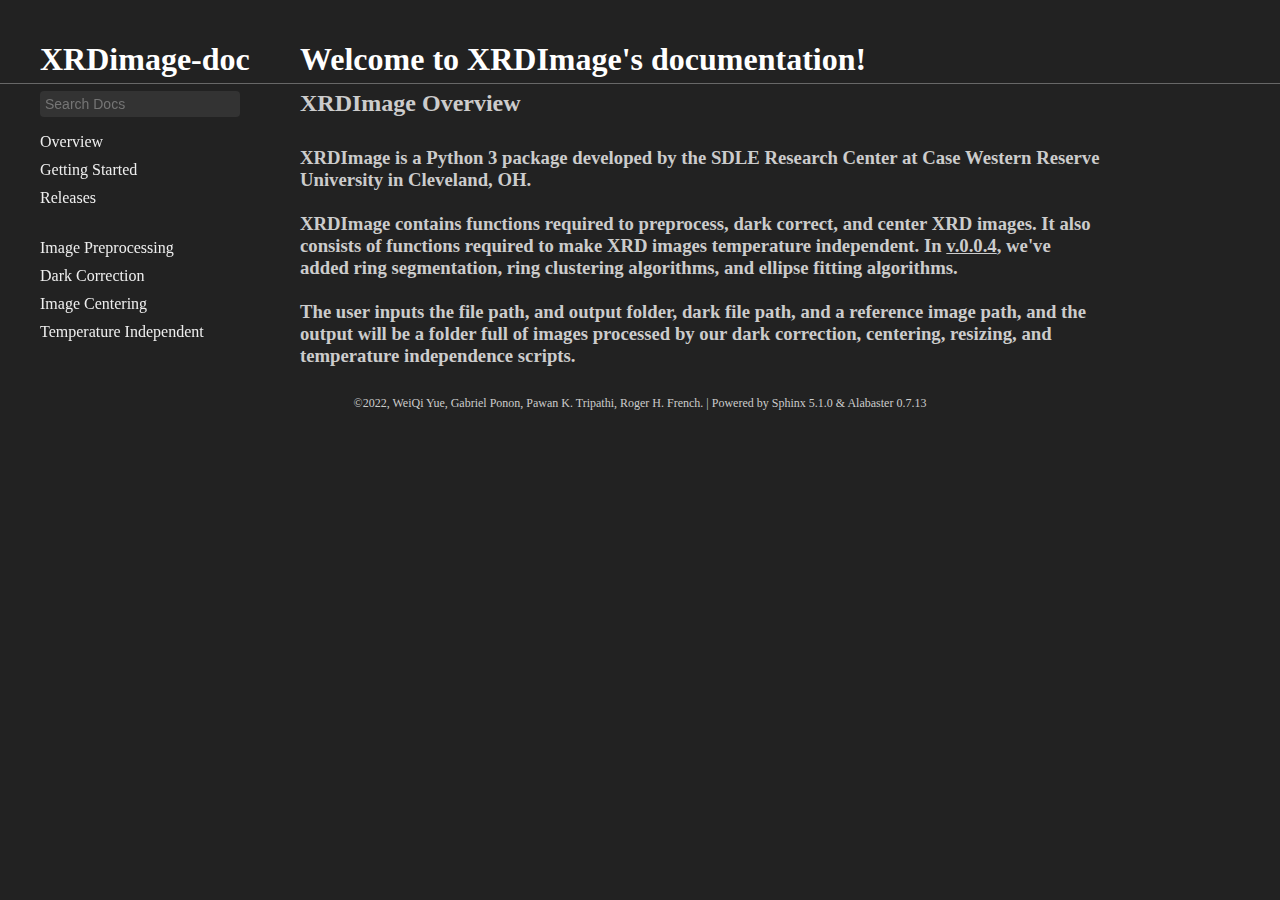
<file: index.html>
<html>
  <head>
    <meta charset="utf-8">
    <title>XRDimage-doc Documentation</title>
    <link rel="stylesheet" href="styles.css">
  </head>
  <body>
    <div class="container">
        <div class="sidebar navbar">

            <h1 class="topbar">XRDimage-doc</h1>


            <div class="relations">
              <h3>Navigation</h3>

              <div class="searchbox">
                <form class="search" action="search.html" method="get">
                    <input type="text" name="q" aria-labelledby="searchlabel" autocomplete="off" autocorrect="off" autocapitalize="off" placeholder="Search Docs" spellcheck="false"/>
                </form>
              </div>
              <ul>
                <li><a href="index.html">Overview</a></li>
                <li><a href="GettingStarted.html">Getting Started</a></li>
                <li><a href="Releases.html">Releases</a></li>
              </ul>
            </div>
            

            <div class="navbar">
                <ul>
                  <li class="dropdown">
                    <a href="processing.html" class="dropbtn">Image Preprocessing</a>
                    <div class="dropdown-content">
                      <a onclick="window.location.href = 'processing.html#save-image';">save_img</a>
                      <a onclick="window.location.href = 'processing.html#transformation';">image_operations</a>
                    </div>
                  </li>
              
                  <li class="dropdown">
                    <a href="darkcorrection.html" class="dropbtn">Dark Correction</a>
                    <div class="dropdown-content">
                      <a onclick="window.location.href = 'darkcorrection.html#dark-correction';">dark_correction</a>
                    </div>
                  </li>
              
                  <li class="dropdown">
                    <a href="centering.html" class="dropbtn">Image Centering</a>
                    <div class="dropdown-content">
                      <a onclick="window.location.href = 'centering.html#create-circular-mask';">create_circular_mask</a>
                      <a onclick="window.location.href = 'centering.html#define-mask';">define_mask</a>
                      <a onclick="window.location.href = 'centering.html#add-margin';">add_margin</a>
                      <a onclick="window.location.href = 'centering.html#find-center';">find_center</a>
                      <a onclick="window.location.href = 'centering.html#register-image';">register_image</a>
                    </div>
                  </li>
              
                  <li class="dropdown">
                    <a href="temperatureindependent.html" class="dropbtn">Temperature Independent</a>
                    <div class="dropdown-content">
                      <a href="temperatureindependent.html#add-margin">add_margin</a>
                      <a href="temperatureindependent.html#reshape">reshape</a>
                      <a href="temperatureindependent.html#resize-image">resize_image</a>
                    </div>
                  </li>
                </ul>
              </div>    
          </div>      
      </div>          
      <div class="content">
        <div class = "left-margin"></div>
        <h1 class="topbar">Welcome to XRDImage's documentation!</h1>
        <div class = "right-margin"></div>
        <div class="section" id="xrd-image-preprocessing">
          <h2>XRDImage Overview</h2>
          <h3>
            XRDImage is a Python 3 package developed by the SDLE Research Center at Case Western
            Reserve University in Cleveland, OH.
            <br><br>
            XRDImage contains functions required to preprocess, dark correct, and center XRD images. It also
            consists of functions required to make XRD images temperature independent. In 
            <span><a href="Releases.html"><u>v.0.0.4</u></a></span>, we've added ring segmentation, ring clustering algorithms,
            and ellipse fitting algorithms.
            <br><br>
            The user inputs the file path, and output folder, dark file path, and 
            a reference image path, and the output will be a folder full of 
            images processed by our dark correction, centering, resizing, and
            temperature independence scripts.
          </h3>
        </div>

      </div>
    </div>

    <div class="footer">
        &copy;2022, WeiQi Yue, Gabriel Ponon, Pawan K. Tripathi, Roger H. French.
        |
        Powered by <a href="http://sphinx-doc.org/">Sphinx 5.1.0</a> &amp; <a href="https://github.com/bitprophet/alabaster">Alabaster 0.7.13</a>
    </div>
  </body>
</html>
</file>
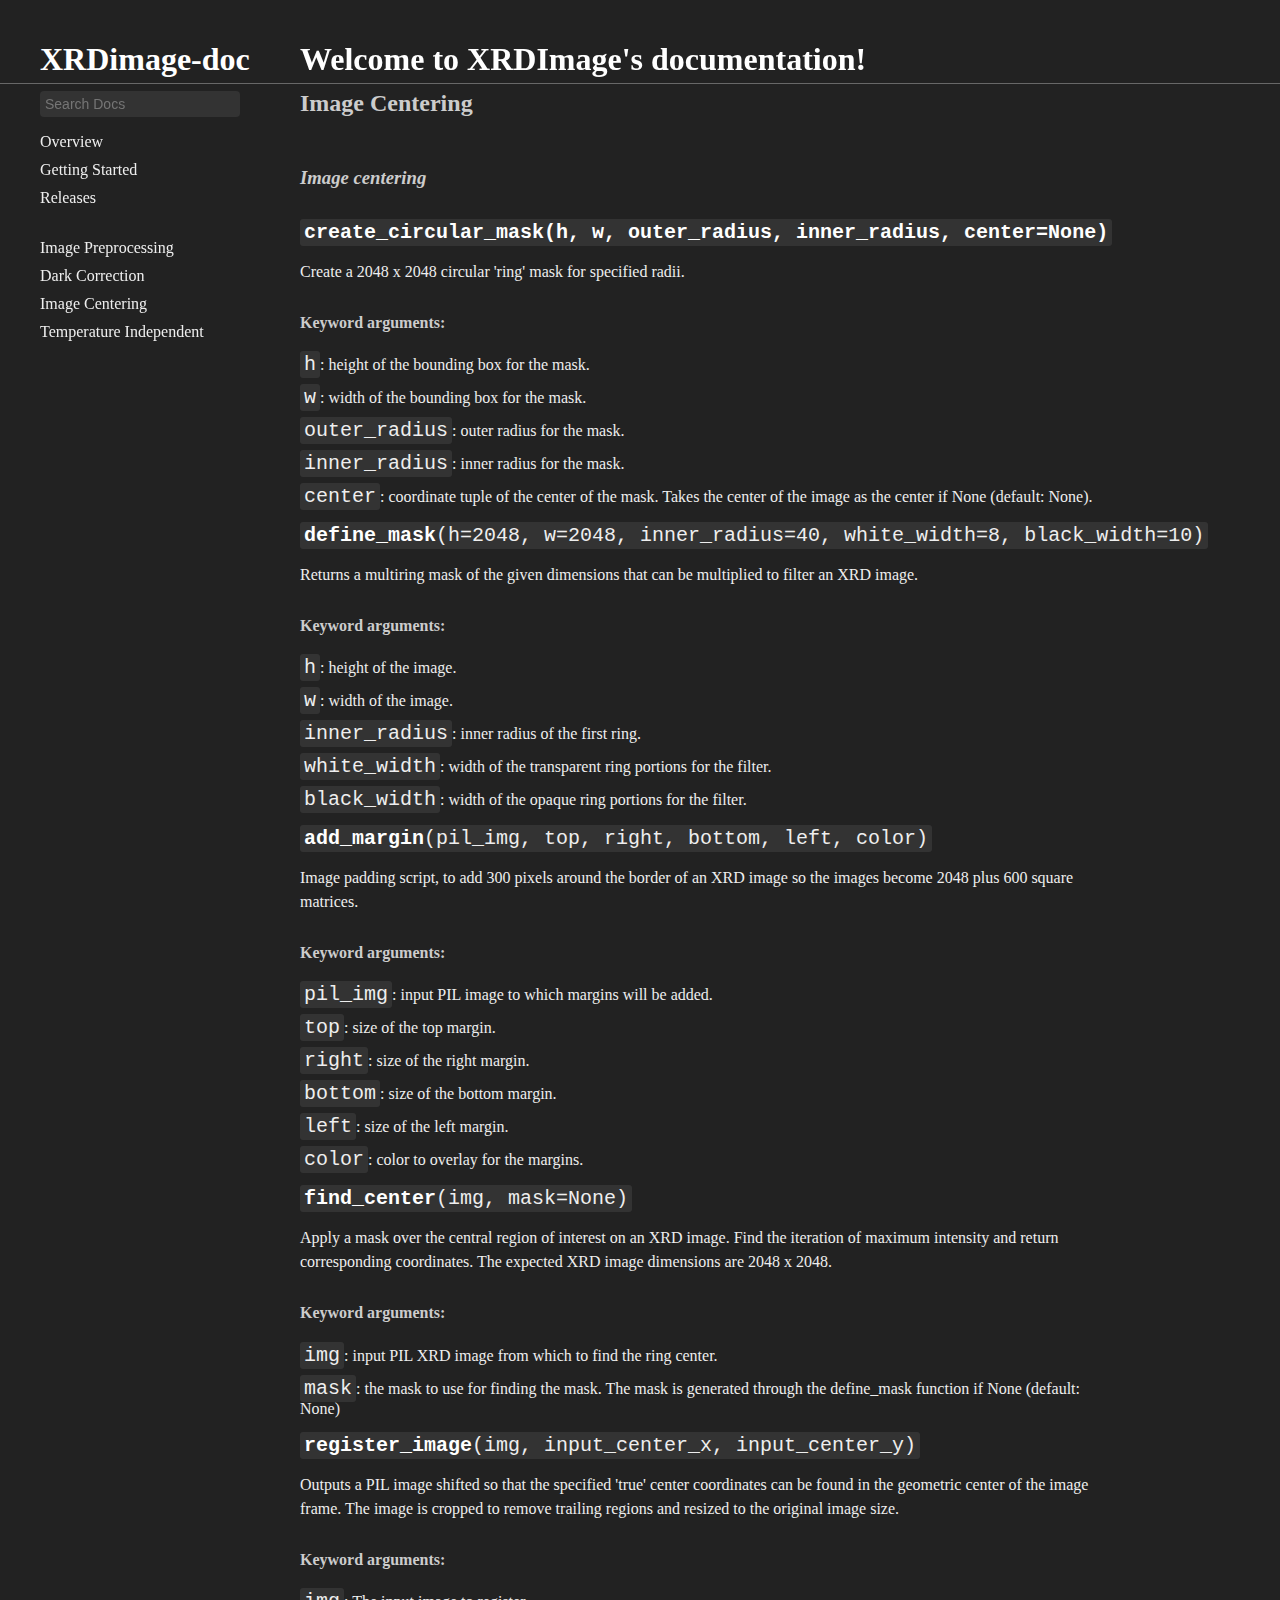
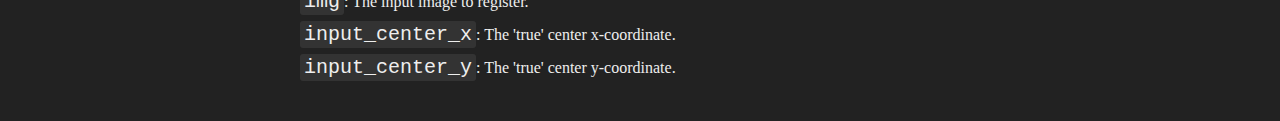
<file: centering.html>
<html>
  <head>
    <meta charset="utf-8">
    <title>XRDimage-doc Documentation</title>
    <link rel="stylesheet" href="styles.css">
  </head>
  <body>
    <div class="container">
        <div class="sidebar navbar">

            <h1 class="topbar">XRDimage-doc</h1>


            <div class="relations">
              <h3>Navigation</h3>

              <div class="searchbox">
                <form class="search" action="search.html" method="get">
                    <input type="text" name="q" aria-labelledby="searchlabel" autocomplete="off" autocorrect="off" autocapitalize="off" placeholder="Search Docs" spellcheck="false"/>
                </form>
              </div>
              <ul>
                <li><a href="index.html">Overview</a></li>
                <li><a href="GettingStarted.html">Getting Started</a></li>
                <li><a href="Releases.html">Releases</a></li>
              </ul>
            </div>
            

            <div class="navbar">
                <ul>
                  <li class="dropdown">
                    <a href="processing.html" class="dropbtn">Image Preprocessing</a>
                    <div class="dropdown-content">
                      <a onclick="window.location.href = 'processing.html#save-image';">save_img</a>
                      <a onclick="window.location.href = 'processing.html#transformation';">image_operations</a>
                    </div>
                  </li>
              
                  <li class="dropdown">
                    <a href="darkcorrection.html" class="dropbtn">Dark Correction</a>
                    <div class="dropdown-content">
                      <a onclick="window.location.href = 'darkcorrection.html#dark-correction';">dark_correction</a>
                    </div>
                  </li>
              
                  <li class="dropdown">
                    <a href="centering.html" class="dropbtn">Image Centering</a>
                    <div class="dropdown-content">
                      <a onclick="window.location.href = 'centering.html#create-circular-mask';">create_circular_mask</a>
                      <a onclick="window.location.href = 'centering.html#define-mask';">define_mask</a>
                      <a onclick="window.location.href = 'centering.html#add-margin';">add_margin</a>
                      <a onclick="window.location.href = 'centering.html#find-center';">find_center</a>
                      <a onclick="window.location.href = 'centering.html#register-image';">register_image</a>
                    </div>
                  </li>
              
                  <li class="dropdown">
                    <a href="temperatureindependent.html" class="dropbtn">Temperature Independent</a>
                    <div class="dropdown-content">
                      <a href="temperatureindependent.html#add-margin">add_margin</a>
                      <a href="temperatureindependent.html#reshape">reshape</a>
                      <a href="temperatureindependent.html#resize-image">resize_image</a>
                    </div>
                  </li>
                </ul>
              </div>    
          </div>      
      </div>      
      <div class="content">
          <div class = "left-margin"></div>
          <h1 class="topbar">Welcome to XRDImage's documentation!</h1>
          <div class = "right-margin"></div>
          <div class="section">
              <h2>Image Centering</h2>

              <div id="image-centering" class="subsection" style="transition: color 0.3s;">
                <h3 style="display: inline-block;">
                    <a href="#image-centering" style="color: inherit; text-decoration: none;">
                        <span onmouseover="this.style.color='#00ff00'; this.style.textShadow='0 0 5px #00ff00';"
                              onmouseout="this.style.color='#ccc'; this.style.textShadow='none';">
                            <strong><em>Image centering</em></strong>
                        </span>
                    </a>
                </h3>
                <pre><code><a href="#create-circular-mask" style="font-weight: bold; color: #ffffff;">create_circular_mask(h, w, outer_radius, inner_radius, center=None)</a></code></pre>        
                <p>
                    Create a 2048 x 2048 circular 'ring' mask for specified radii.
                </p>
                <h4>Keyword arguments:</h4>
                <ul>
                    <li><code>h</code>: height of the bounding box for the mask.</li>
                    <li><code>w</code>: width of the bounding box for the mask.</li>
                    <li><code>outer_radius</code>: outer radius for the mask.</li>
                    <li><code>inner_radius</code>: inner radius for the mask.</li>
                    <li><code>center</code>: coordinate tuple of the center of the mask. Takes the center of the image as the center if None (default: None).</li>
                </ul>
            
                <pre><code><a href="#define-mask" style="font-weight: bold; color: #ffffff;">define_mask</a>(h=2048, w=2048, inner_radius=40, white_width=8, black_width=10)</code></pre>
                <p>
                    Returns a multiring mask of the given dimensions that can be multiplied to filter an XRD image.
                </p>
                <h4>Keyword arguments:</h4>
                <ul>
                    <li><code>h</code>: height of the image.</li>
                    <li><code>w</code>: width of the image.</li>
                    <li><code>inner_radius</code>: inner radius of the first ring.</li>
                    <li><code>white_width</code>: width of the transparent ring portions for the filter.</li>
                    <li><code>black_width</code>: width of the opaque ring portions for the filter.</li>
                </ul>
            
                <pre><code><a href="#add-margin" style="font-weight: bold; color: #ffffff;">add_margin</a>(pil_img, top, right, bottom, left, color)</code></pre>
                <p>
                    Image padding script, to add 300 pixels around the border of an XRD image so the images become 2048 plus 600 square matrices.
                </p>
                <h4>Keyword arguments:</h4>
                <ul>
                    <li><code>pil_img</code>: input PIL image to which margins will be added.</li>
                    <li><code>top</code>: size of the top margin.</li>
                    <li><code>right</code>: size of the right margin.</li>
                    <li><code>bottom</code>: size of the bottom margin.</li>
                    <li><code>left</code>: size of the left margin.</li>
                    <li><code>color</code>: color to overlay for the margins.</li>
                </ul>
            
                <pre><code><a href="#find-center" style="font-weight: bold; color: #ffffff;">find_center</a>(img, mask=None)</code></pre>
                <p>
                    Apply a mask over the central region of interest on an XRD image. Find the iteration of maximum intensity and return corresponding coordinates. The expected XRD image dimensions are 2048 x 2048.
                </p>
                <h4>Keyword arguments:</h4>
                <ul>
                    <li><code>img</code>: input PIL XRD image from which to find the ring center.</li>
                    <li><code>mask</code>: the mask to use for finding the mask. The mask is generated through the define_mask function if None (default: None)</li>
                </ul>

                <pre><code><a href="#image-registering" style="font-weight: bold; color: #ffffff;">register_image</a>(img, input_center_x, input_center_y)</code></pre>
                <p>
                  Outputs a PIL image shifted so that the specified 'true' center
                  coordinates can be found in the geometric center of the image frame.
                  The image is cropped to remove trailing regions and resized to the 
                  original image size.
                </p>
                <h4>Keyword arguments:</h4>
                <ul>
                  <li><code>img</code>: The input image to register.</li>
                  <li><code>input_center_x</code>: The 'true' center x-coordinate.</li>
                  <li><code>input_center_y</code>: The 'true' center y-coordinate.</li>
                </ul>
              </div>
          </div>
      </div>

        
    </div>
    </body>
</html>
</file>
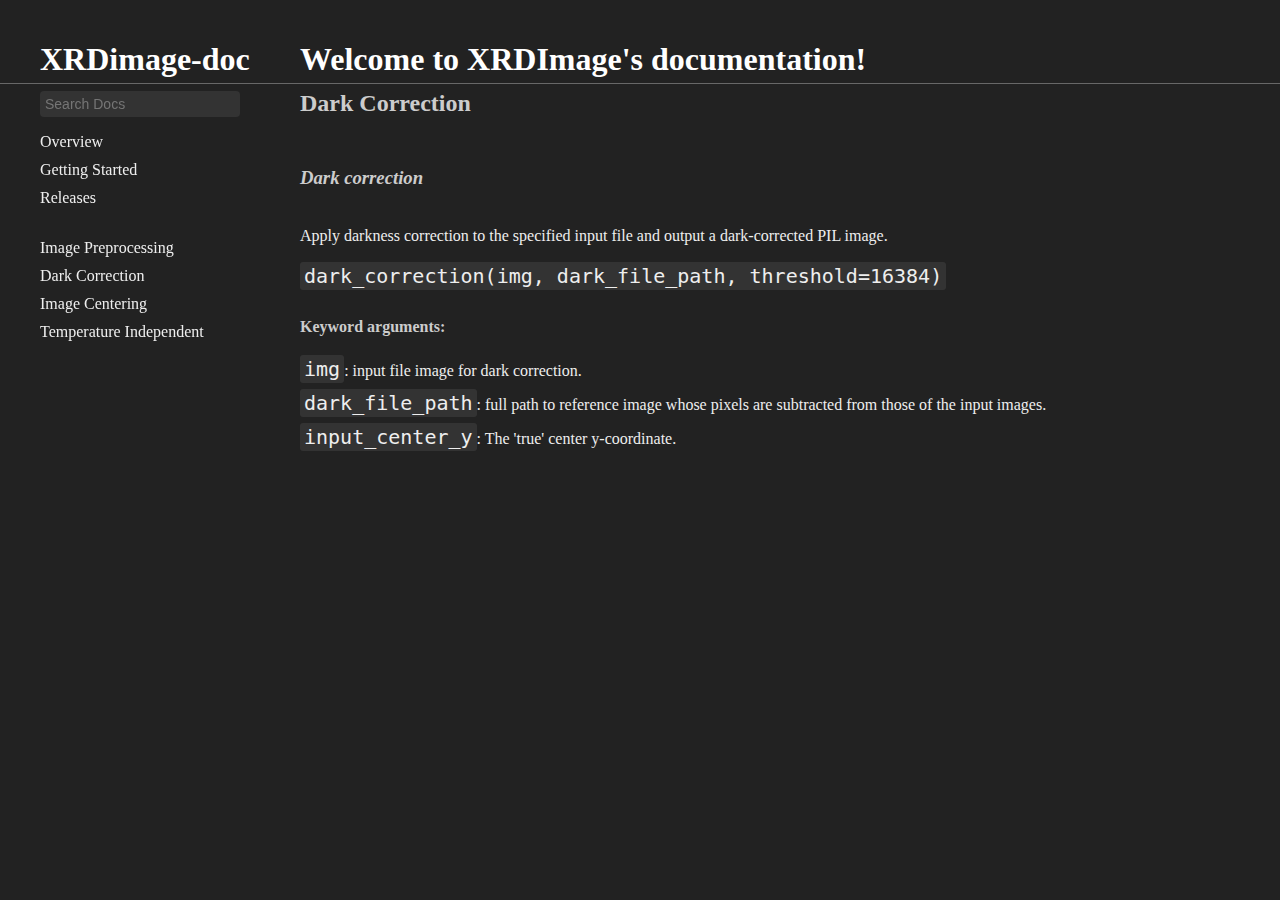
<file: darkcorrection.html>
<html>
  <head>
    <meta charset="utf-8">
    <title>XRDimage-doc Documentation</title>
    <link rel="stylesheet" href="styles.css">
  </head>
  <body>
    <div class="container">
        <div class="sidebar navbar">

            <h1 class="topbar">XRDimage-doc</h1>


            <div class="relations">
              <h3>Navigation</h3>

              <div class="searchbox">
                <form class="search" action="search.html" method="get">
                    <input type="text" name="q" aria-labelledby="searchlabel" autocomplete="off" autocorrect="off" autocapitalize="off" placeholder="Search Docs" spellcheck="false"/>
                </form>
              </div>
              <ul>
                <li><a href="index.html">Overview</a></li>
                <li><a href="GettingStarted.html">Getting Started</a></li>
                <li><a href="Releases.html">Releases</a></li>
              </ul>
            </div>
            

            <div class="navbar">
                <ul>
                  <li class="dropdown">
                    <a href="processing.html" class="dropbtn">Image Preprocessing</a>
                    <div class="dropdown-content">
                      <a onclick="window.location.href = 'processing.html#save-image';">save_img</a>
                      <a onclick="window.location.href = 'processing.html#transformation';">image_operations</a>
                    </div>
                  </li>
              
                  <li class="dropdown">
                    <a href="darkcorrection.html" class="dropbtn">Dark Correction</a>
                    <div class="dropdown-content">
                      <a onclick="window.location.href = 'darkcorrection.html#dark-correction';">dark_correction</a>
                    </div>
                  </li>
              
                  <li class="dropdown">
                    <a href="centering.html" class="dropbtn">Image Centering</a>
                    <div class="dropdown-content">
                      <a onclick="window.location.href = 'centering.html#create-circular-mask';">create_circular_mask</a>
                      <a onclick="window.location.href = 'centering.html#define-mask';">define_mask</a>
                      <a onclick="window.location.href = 'centering.html#add-margin';">add_margin</a>
                      <a onclick="window.location.href = 'centering.html#find-center';">find_center</a>
                      <a onclick="window.location.href = 'centering.html#register-image';">register_image</a>
                    </div>
                  </li>
              
                  <li class="dropdown">
                    <a href="temperatureindependent.html" class="dropbtn">Temperature Independent</a>
                    <div class="dropdown-content">
                      <a href="temperatureindependent.html#add-margin">add_margin</a>
                      <a href="temperatureindependent.html#reshape">reshape</a>
                      <a href="temperatureindependent.html#resize-image">resize_image</a>
                    </div>
                  </li>
                </ul>
              </div>    
          </div>      
      </div>              
      <div class="content">
        <div class = "left-margin"></div>
        <h1 class="topbar">Welcome to XRDImage's documentation!</h1>
        <div class = "right-margin"></div>

        <h2>Dark Correction</h2>
      
        <div id="dark-correction" class="subsection" style="transition: color 0.3s;">
            <h3 style="display: inline-block;">
                <a href="#dark-correction" style="color: inherit; text-decoration: none;">
                    <span onmouseover="this.style.color='#00ff00'; this.style.textShadow='0 0 5px #00ff00';"
                          onmouseout="this.style.color='#ccc'; this.style.textShadow='none';">
                          <strong><em>Dark correction</em></strong>
                    </span>
                </a>
            </h3>
            <p>
                Apply darkness correction to the specified input file and output a dark-corrected PIL image.
            </p>
            <pre><code>dark_correction(img, dark_file_path, threshold=16384)</code></pre>
            <h4>Keyword arguments:</h4>
            <ul>
                <li><code>img</code>: input file image for dark correction.</li>
                <li><code>dark_file_path</code>: full path to reference image whose pixels are subtracted from those of the input images.</li>
                <li><code>input_center_y</code>: The 'true' center y-coordinate.</li>
            </ul>
          </div>
        
        </div>
    </body>
</html>
</file>
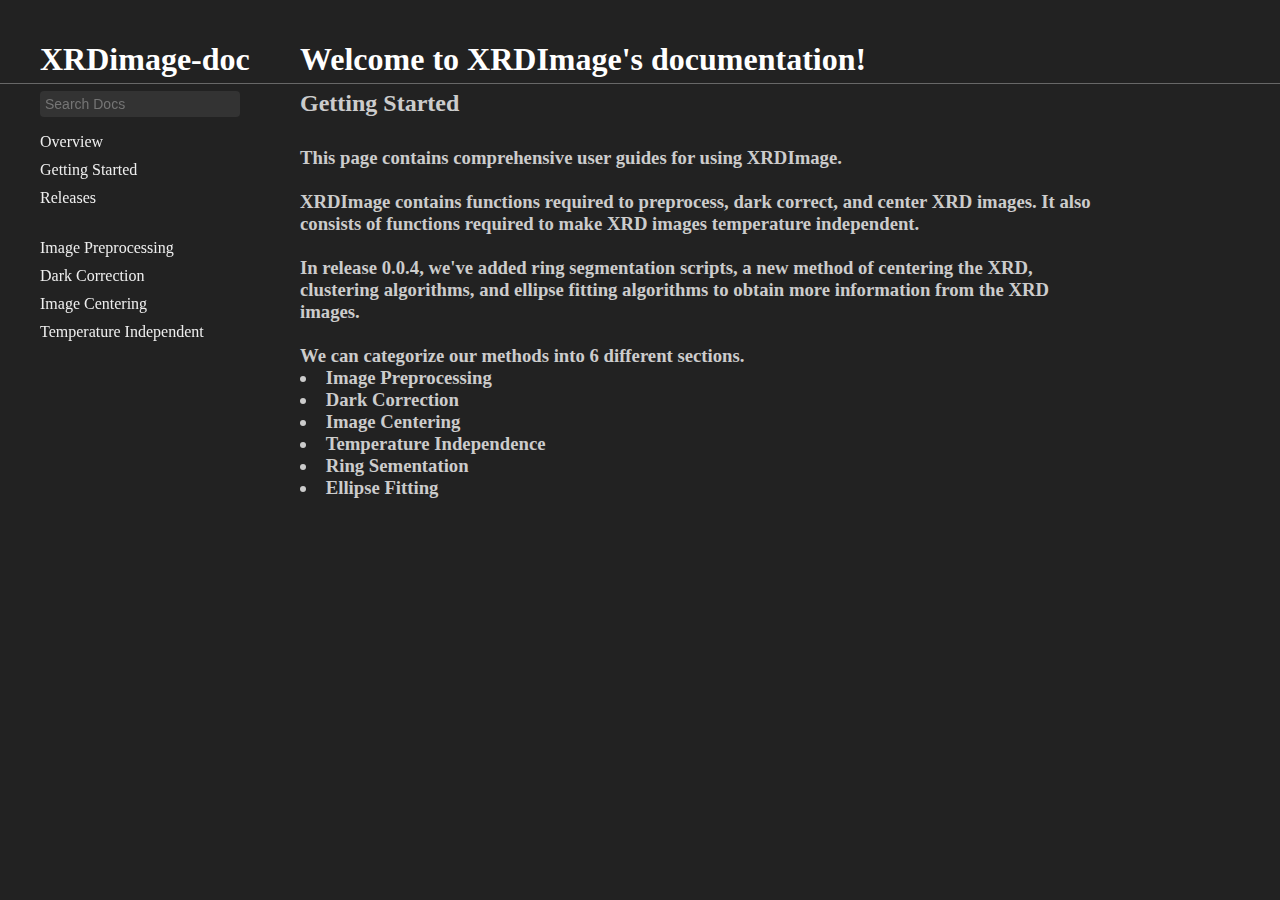
<file: GettingStarted.html>
<html>
  <head>
    <meta charset="utf-8">
    <title>XRDimage-doc Documentation</title>
    <link rel="stylesheet" href="styles.css">
  </head>
  <body>
    <div class="container">
      <div class="sidebar navbar">

          <h1 class="topbar">XRDimage-doc</h1>


          <div class="relations">
            <h3>Navigation</h3>

            <div class="searchbox">
              <form class="search" action="search.html" method="get">
                  <input type="text" name="q" aria-labelledby="searchlabel" autocomplete="off" autocorrect="off" autocapitalize="off" placeholder="Search Docs" spellcheck="false"/>
              </form>
            </div>
            <ul>
              <li><a href="index.html">Overview</a></li>
              <li><a href="GettingStarted.html">Getting Started</a></li>
              <li><a href="Releases.html">Releases</a></li>
            </ul>
          </div>
          

          <div class="navbar">
              <ul>
                <li class="dropdown">
                  <a href="processing.html" class="dropbtn">Image Preprocessing</a>
                  <div class="dropdown-content">
                    <a onclick="window.location.href = 'processing.html#save-image';">save_img</a>
                    <a onclick="window.location.href = 'processing.html#transformation';">image_operations</a>
                  </div>
                </li>
            
                <li class="dropdown">
                  <a href="darkcorrection.html" class="dropbtn">Dark Correction</a>
                  <div class="dropdown-content">
                    <a onclick="window.location.href = 'darkcorrection.html#dark-correction';">dark_correction</a>
                  </div>
                </li>
            
                <li class="dropdown">
                  <a href="centering.html" class="dropbtn">Image Centering</a>
                  <div class="dropdown-content">
                    <a onclick="window.location.href = 'centering.html#create-circular-mask';">create_circular_mask</a>
                    <a onclick="window.location.href = 'centering.html#define-mask';">define_mask</a>
                    <a onclick="window.location.href = 'centering.html#add-margin';">add_margin</a>
                    <a onclick="window.location.href = 'centering.html#find-center';">find_center</a>
                    <a onclick="window.location.href = 'centering.html#register-image';">register_image</a>
                  </div>
                </li>
            
                <li class="dropdown">
                  <a href="temperatureindependent.html" class="dropbtn">Temperature Independent</a>
                  <div class="dropdown-content">
                    <a href="temperatureindependent.html#add-margin">add_margin</a>
                    <a href="temperatureindependent.html#reshape">reshape</a>
                    <a href="temperatureindependent.html#resize-image">resize_image</a>
                  </div>
                </li>
              </ul>
            </div>    
        </div>      
    </div>          
    <div class="content">
      <div class = "left-margin"></div>
      <h1 class="topbar">Welcome to XRDImage's documentation!</h1>
      <div class = "right-margin"></div>
        <div class="section">
            <h2>Getting Started</h2>
            <h3>This page contains comprehensive user guides for using XRDImage.
                <br><br>
                XRDImage contains functions required to preprocess, dark correct, and center XRD images. It also
                consists of functions required to make XRD images temperature independent. 
                <br><br>
                In release 0.0.4, we've added ring segmentation scripts, a new method of centering the XRD,
                clustering algorithms, and ellipse fitting algorithms to obtain more information from the XRD images.
                <br><br>
                We can categorize our methods into 6 different sections. 
                <li>Image Preprocessing</li>
                <li>Dark Correction</li>
                <li>Image Centering</li>
                <li>Temperature Independence</li>
                <li>Ring Sementation</li>
                <li>Ellipse Fitting</li>
            </h3>
        </div>
    </div>
    </div>
    </body>
</html>
</file>
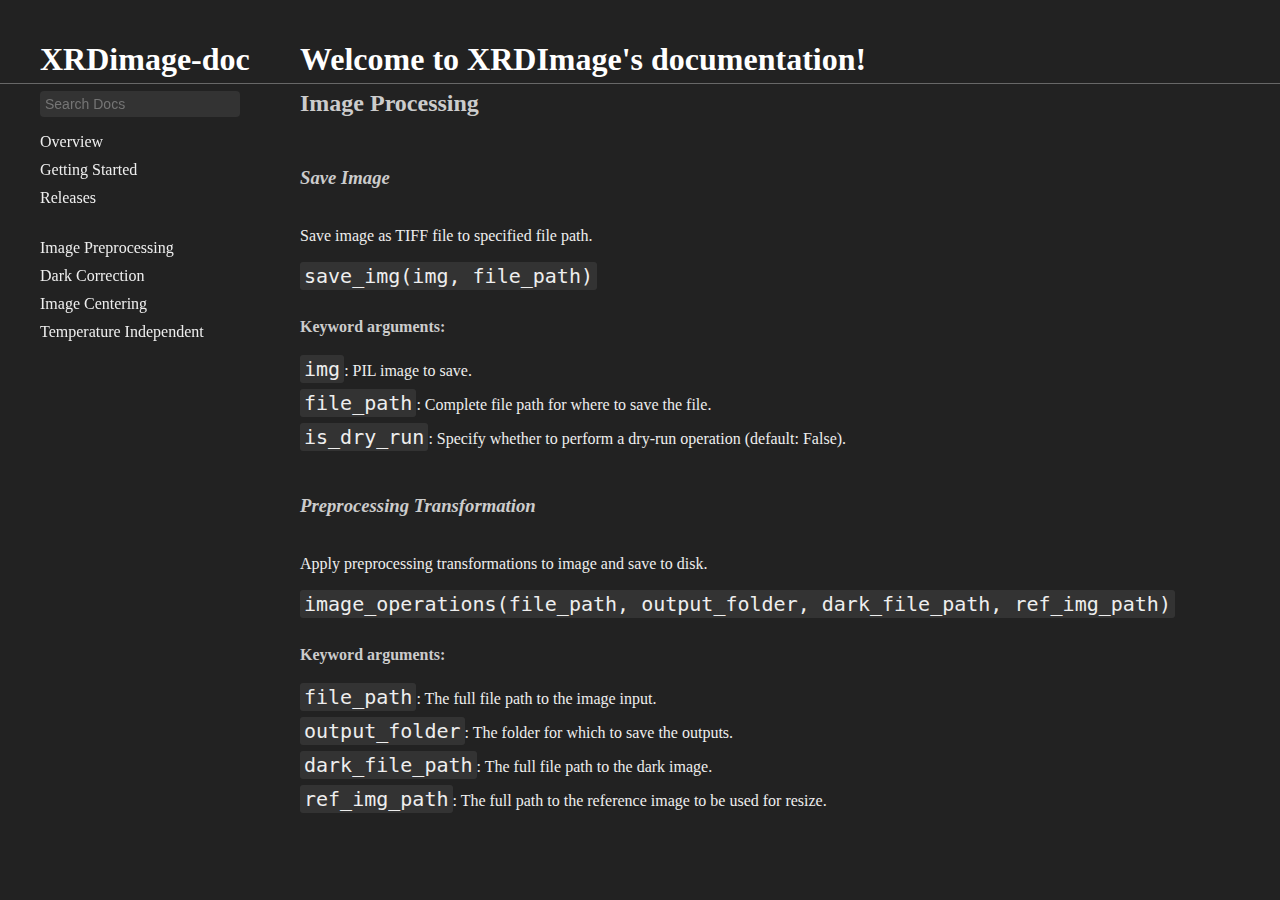
<file: processing.html>
<html>
  <head>
    <meta charset="utf-8">
    <title>XRDimage-doc Documentation</title>
    <link rel="stylesheet" href="styles.css">
  </head>
  <body>
    <div class="container">
        <div class="sidebar navbar">

            <h1 class="topbar">XRDimage-doc</h1>


            <div class="relations">
              <h3>Navigation</h3>

              <div class="searchbox">
                <form class="search" action="search.html" method="get">
                    <input type="text" name="q" aria-labelledby="searchlabel" autocomplete="off" autocorrect="off" autocapitalize="off" placeholder="Search Docs" spellcheck="false"/>
                </form>
              </div>
              <ul>
                <li><a href="index.html">Overview</a></li>
                <li><a href="GettingStarted.html">Getting Started</a></li>
                <li><a href="Releases.html">Releases</a></li>
              </ul>
            </div>
            

            <div class="navbar">
                <ul>
                  <li class="dropdown">
                    <a href="processing.html" class="dropbtn">Image Preprocessing</a>
                    <div class="dropdown-content">
                      <a onclick="window.location.href = 'processing.html#save-image';">save_img</a>
                      <a onclick="window.location.href = 'processing.html#transformation';">image_operations</a>
                    </div>
                  </li>
              
                  <li class="dropdown">
                    <a href="darkcorrection.html" class="dropbtn">Dark Correction</a>
                    <div class="dropdown-content">
                      <a onclick="window.location.href = 'darkcorrection.html#dark-correction';">dark_correction</a>
                    </div>
                  </li>
              
                  <li class="dropdown">
                    <a href="centering.html" class="dropbtn">Image Centering</a>
                    <div class="dropdown-content">
                      <a onclick="window.location.href = 'centering.html#create-circular-mask';">create_circular_mask</a>
                      <a onclick="window.location.href = 'centering.html#define-mask';">define_mask</a>
                      <a onclick="window.location.href = 'centering.html#add-margin';">add_margin</a>
                      <a onclick="window.location.href = 'centering.html#find-center';">find_center</a>
                      <a onclick="window.location.href = 'centering.html#register-image';">register_image</a>
                    </div>
                  </li>
              
                  <li class="dropdown">
                    <a href="temperatureindependent.html" class="dropbtn">Temperature Independent</a>
                    <div class="dropdown-content">
                      <a href="temperatureindependent.html#add-margin">add_margin</a>
                      <a href="temperatureindependent.html#reshape">reshape</a>
                      <a href="temperatureindependent.html#resize-image">resize_image</a>
                    </div>
                  </li>
                </ul>
              </div>    
          </div>      
      </div>                     
      <div class="content">
        <div class = "left-margin"></div>
        <h1 class="topbar">Welcome to XRDImage's documentation!</h1>
        <div class = "right-margin"></div>

        <h2>Image Processing</h2>
      

        <div id="save-image" class="subsection" style="transition: color 0.3s;">
          <h3 style="display: inline-block;">
            <a href="#save-image" style="color: inherit; text-decoration: none;">
              <span onmouseover="this.style.color='#00ff00'; this.style.textShadow='0 0 5px #00ff00';"
                    onmouseout="this.style.color='#ccc'; this.style.textShadow='none';">
                <strong><em>Save Image</em></strong>
              </span>
            </a>
          </h3>
        </div class = "section">
          <p>
            Save image as TIFF file to specified file path.
          </p>
          <pre><code>save_img(img, file_path)</code></pre>
          <h4>Keyword arguments:</h4>
          <ul>
            <li><code>img</code>: PIL image to save.</li>
            <li><code>file_path</code>: Complete file path for where to save the file.</li>
            <li><code>is_dry_run</code>: Specify whether to perform a dry-run operation (default: False).</li>
          </ul>      
          
          <div id="transformation" class="subsection" style="transition: color 0.3s;">
            <h3 style="display: inline-block;">
              <a href="#transformation" style="color: inherit; text-decoration: none;">
                <span onmouseover="this.style.color='#00ff00'; this.style.textShadow='0 0 5px #00ff00';"
                      onmouseout="this.style.color='#ccc'; this.style.textShadow='none';">
                  <strong><em>Preprocessing Transformation</em></strong>
                </span>
              </a>
            </h3>
          </div>
          <p>
            Apply preprocessing transformations to image and save to disk.
          </p>
          <pre><code>image_operations(file_path, output_folder, dark_file_path, ref_img_path)</code></pre>
          <h4>Keyword arguments:</h4>
          <ul>
            <li><code>file_path</code>: The full file path to the image input.</li>
            <li><code>output_folder</code>: The folder for which to save the outputs.</li>
            <li><code>dark_file_path</code>: The full file path to the dark image.</li>
            <li><code>ref_img_path</code>: The full path to the reference image to be used for resize.</li>
          </ul>
        </div>
    </div>
    </body>
</html>
</file>
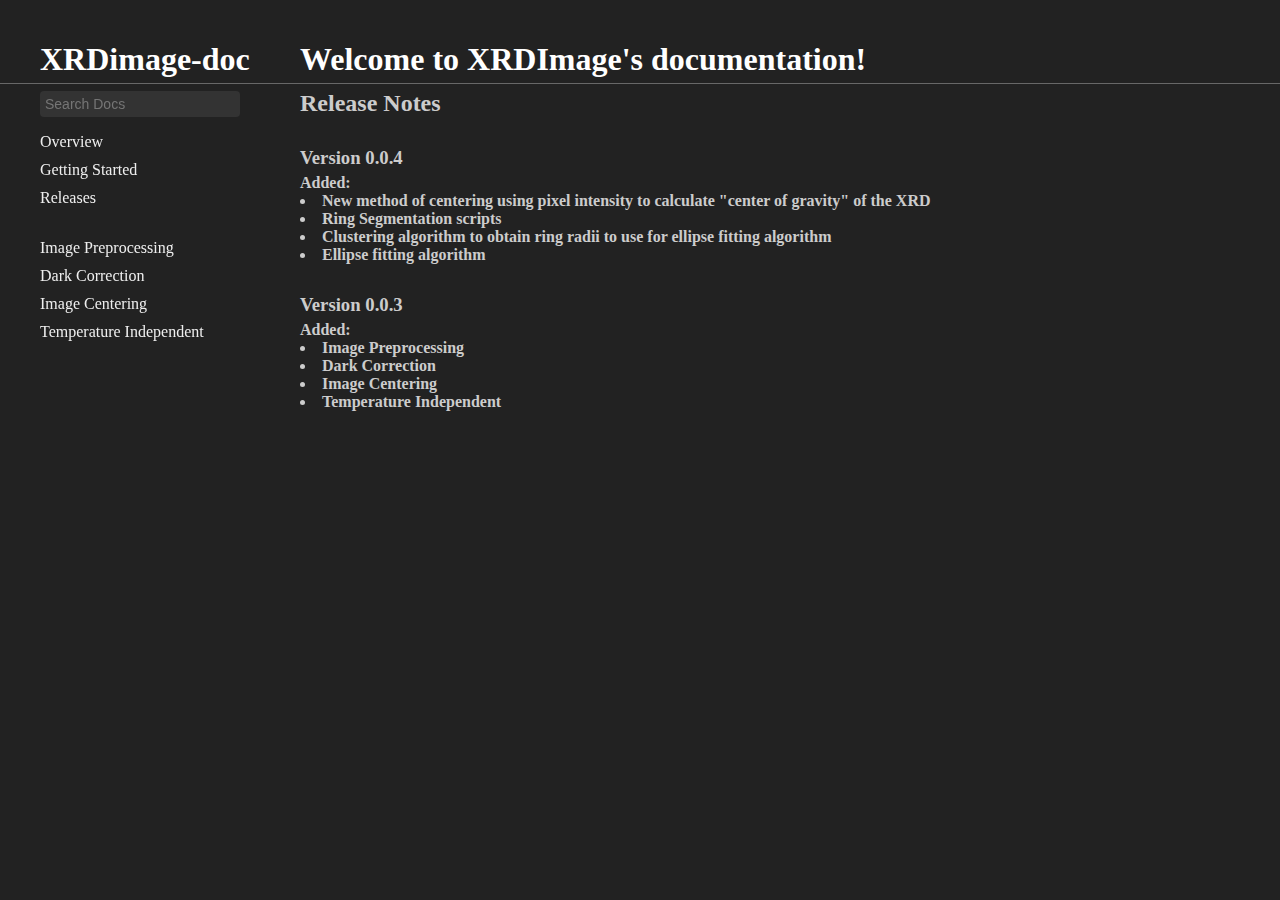
<file: Releases.html>
<html>
  <head>
    <meta charset="utf-8">
    
    <title>XRDimage-doc Documentation</title>
    <link rel="stylesheet" href="styles.css">
  </head>
  <body>
    <div class="container">
      <div class="sidebar navbar">

          <h1 class="topbar">XRDimage-doc</h1>


          <div class="relations">
            <h3>Navigation</h3>

            <div class="searchbox">
              <form class="search" action="search.html" method="get">
                  <input type="text" name="q" aria-labelledby="searchlabel" autocomplete="off" autocorrect="off" autocapitalize="off" placeholder="Search Docs" spellcheck="false"/>
              </form>
            </div>
            <ul>
              <li><a href="index.html">Overview</a></li>
              <li><a href="GettingStarted.html">Getting Started</a></li>
              <li><a href="Releases.html">Releases</a></li>
            </ul>
          </div>
          

          <div class="navbar">
              <ul>
                <li class="dropdown">
                  <a href="processing.html" class="dropbtn">Image Preprocessing</a>
                  <div class="dropdown-content">
                    <a onclick="window.location.href = 'processing.html#save-image';">save_img</a>
                    <a onclick="window.location.href = 'processing.html#transformation';">image_operations</a>
                  </div>
                </li>
            
                <li class="dropdown">
                  <a href="darkcorrection.html" class="dropbtn">Dark Correction</a>
                  <div class="dropdown-content">
                    <a onclick="window.location.href = 'darkcorrection.html#dark-correction';">dark_correction</a>
                  </div>
                </li>
            
                <li class="dropdown">
                  <a href="centering.html" class="dropbtn">Image Centering</a>
                  <div class="dropdown-content">
                    <a onclick="window.location.href = 'centering.html#create-circular-mask';">create_circular_mask</a>
                    <a onclick="window.location.href = 'centering.html#define-mask';">define_mask</a>
                    <a onclick="window.location.href = 'centering.html#add-margin';">add_margin</a>
                    <a onclick="window.location.href = 'centering.html#find-center';">find_center</a>
                    <a onclick="window.location.href = 'centering.html#register-image';">register_image</a>
                  </div>
                </li>
            
                <li class="dropdown">
                  <a href="temperatureindependent.html" class="dropbtn">Temperature Independent</a>
                  <div class="dropdown-content">
                    <a href="temperatureindependent.html#add-margin">add_margin</a>
                    <a href="temperatureindependent.html#reshape">reshape</a>
                    <a href="temperatureindependent.html#resize-image">resize_image</a>
                  </div>
                </li>
              </ul>
            </div>    
        </div>      
    </div>          
        <div class="content">
          <div class = "left-margin"></div>
          <h1 class="topbar">Welcome to XRDImage's documentation!</h1>
          <div class = "right-margin"></div>
            <div class="section">
                <h2>Release Notes</h2>

                <h3 style="margin-bottom: 5px">
                    Version 0.0.4
                </h3>
                <h4 style="margin-top: 0px">
                    Added:
                    <li>New method of centering using pixel intensity to calculate "center of gravity" of the XRD</li>
                    <li>Ring Segmentation scripts</li>
                    <li>Clustering algorithm to obtain ring radii to use for ellipse fitting algorithm</li>
                    <li>Ellipse fitting algorithm</li>
                </h4>


                <h3 style="margin-bottom: 5px">
                    Version 0.0.3 
                </h3>
                <h4 style="margin-top: 0px">
                    Added:
                    <li>Image Preprocessing</li>
                    <li>Dark Correction</li>
                    <li>Image Centering</li>
                    <li>Temperature Independent</li>
                </h4>
            </div>
        </div>
    </div>
    </body>
</html>
</file>
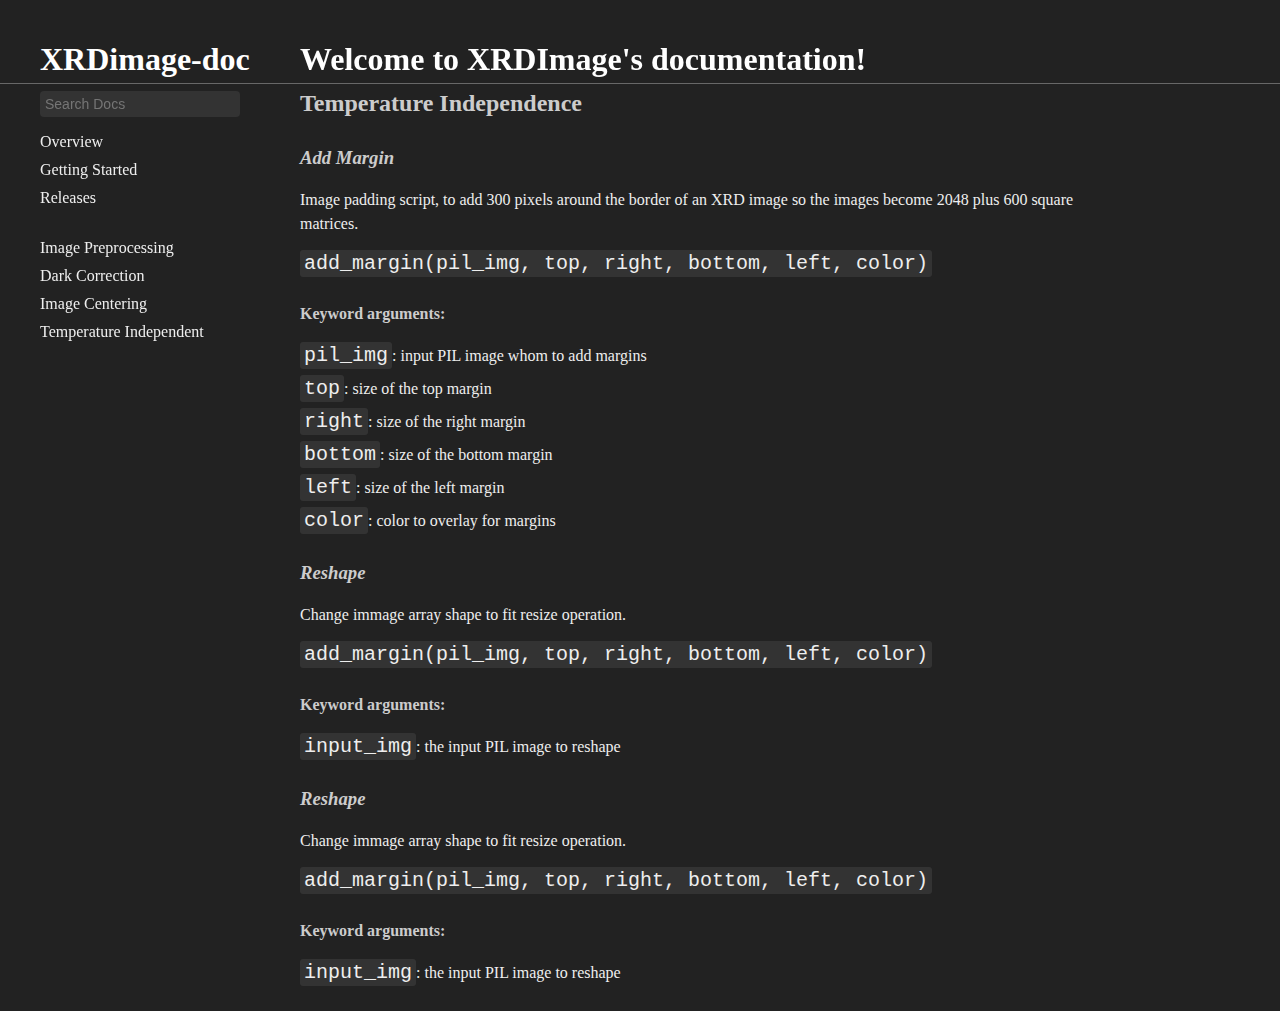
<file: temperatureindependent.html>
<html>
  <head>
    <meta charset="utf-8">
    <title>XRDimage-doc Documentation</title>
    <link rel="stylesheet" href="styles.css">
  </head>
  <body>
    <div class="container">
      <div class="sidebar navbar">

          <h1 class="topbar">XRDimage-doc</h1>


          <div class="relations">
            <h3>Navigation</h3>

            <div class="searchbox">
              <form class="search" action="search.html" method="get">
                  <input type="text" name="q" aria-labelledby="searchlabel" autocomplete="off" autocorrect="off" autocapitalize="off" placeholder="Search Docs" spellcheck="false"/>
              </form>
            </div>
            <ul>
              <li><a href="index.html">Overview</a></li>
              <li><a href="GettingStarted.html">Getting Started</a></li>
              <li><a href="Releases.html">Releases</a></li>
            </ul>
          </div>
          

          <div class="navbar">
              <ul>
                <li class="dropdown">
                  <a href="processing.html" class="dropbtn">Image Preprocessing</a>
                  <div class="dropdown-content">
                    <a onclick="window.location.href = 'processing.html#save-image';">save_img</a>
                    <a onclick="window.location.href = 'processing.html#transformation';">image_operations</a>
                  </div>
                </li>
            
                <li class="dropdown">
                  <a href="darkcorrection.html" class="dropbtn">Dark Correction</a>
                  <div class="dropdown-content">
                    <a onclick="window.location.href = 'darkcorrection.html#dark-correction';">dark_correction</a>
                  </div>
                </li>
            
                <li class="dropdown">
                  <a href="centering.html" class="dropbtn">Image Centering</a>
                  <div class="dropdown-content">
                    <a onclick="window.location.href = 'centering.html#create-circular-mask';">create_circular_mask</a>
                    <a onclick="window.location.href = 'centering.html#define-mask';">define_mask</a>
                    <a onclick="window.location.href = 'centering.html#add-margin';">add_margin</a>
                    <a onclick="window.location.href = 'centering.html#find-center';">find_center</a>
                    <a onclick="window.location.href = 'centering.html#register-image';">register_image</a>
                  </div>
                </li>
            
                <li class="dropdown">
                  <a href="temperatureindependent.html" class="dropbtn">Temperature Independent</a>
                  <div class="dropdown-content">
                    <a href="temperatureindependent.html#add-margin">add_margin</a>
                    <a href="temperatureindependent.html#reshape">reshape</a>
                    <a href="temperatureindependent.html#resize-image">resize_image</a>
                  </div>
                </li>
              </ul>
            </div>    
        </div>      
    </div>          

        <div class="content">
          <div class = "left-margin"></div>
          <h1 class="topbar">Welcome to XRDImage's documentation!</h1>
          <div class = "right-margin"></div>
            <div class="section">
                <h2>Temperature Independence</h2>

                <div id="add-margin" class="subsection" style="transition: color 0.3s;">
                  <h3>
                    <a href="#add-margin" style="color: inherit; text-decoration: none;">
                      <span onmouseover="this.style.color='#00ff00'; this.style.textShadow='0 0 5px #00ff00';"onmouseout="this.style.color='#ccc'; this.style.textShadow='none';">
                        <strong><em>Add Margin</em></strong>
                      </span>
                    </a>
                  </h3>
                </div class = "section">
                  <p>
                    Image padding script, to add 300
                    pixels around the border of an XRD image so the
                    images become 2048 plus 600 square matrices.
                  </p>
                  <pre><code>add_margin(pil_img, top, right, bottom, left, color)</code></pre>
                  <h4>Keyword arguments:</h4>
                  <ul>
                    <li><code>pil_img</code>: input PIL image whom to add margins</li>
                    <li><code>top</code>: size of the top margin</li>
                    <li><code>right</code>: size of the right margin</li>
                    <li><code>bottom</code>: size of the bottom margin</li>
                    <li><code>left</code>: size of the left margin</li>
                    <li><code>color</code>: color to overlay for margins</li>
                  </ul>      
                </div>

                <div id="reshape" class="subsection" style="transition: color 0.3s;">
                  <h3>
                    <a href="#reshape" style="color: inherit; text-decoration: none;">
                      <span onmouseover="this.style.color='#00ff00'; this.style.textShadow='0 0 5px #00ff00';"onmouseout="this.style.color='#ccc'; this.style.textShadow='none';">
                        <strong><em>Reshape</em></strong>
                      </span>
                    </a>
                  </h3>
                </div>
                <p>
                  Change immage array shape to fit resize operation.
                </p>
                <pre><code>add_margin(pil_img, top, right, bottom, left, color)</code></pre>
                <h4>Keyword arguments:</h4>
                <ul>
                  <li><code>input_img</code>: the input PIL image to reshape</li>
                </ul>   

                <div id="reshape" class="subsection" style="transition: color 0.3s;">
                  <h3>
                    <a href="#reshape" style="color: inherit; text-decoration: none;">
                      <span onmouseover="this.style.color='#00ff00'; this.style.textShadow='0 0 5px #00ff00';"onmouseout="this.style.color='#ccc'; this.style.textShadow='none';">
                        <strong><em>Reshape</em></strong>
                      </span>
                    </a>
                  </h3>
                </div>
                <p>
                  Change immage array shape to fit resize operation.
                </p>
                <pre><code>add_margin(pil_img, top, right, bottom, left, color)</code></pre>
                <h4>Keyword arguments:</h4>
                <ul>
                  <li><code>input_img</code>: the input PIL image to reshape</li>
                </ul>   
                
                
                
                
            </div>
        </div>
    </div>
    </body>
</html>
</file>
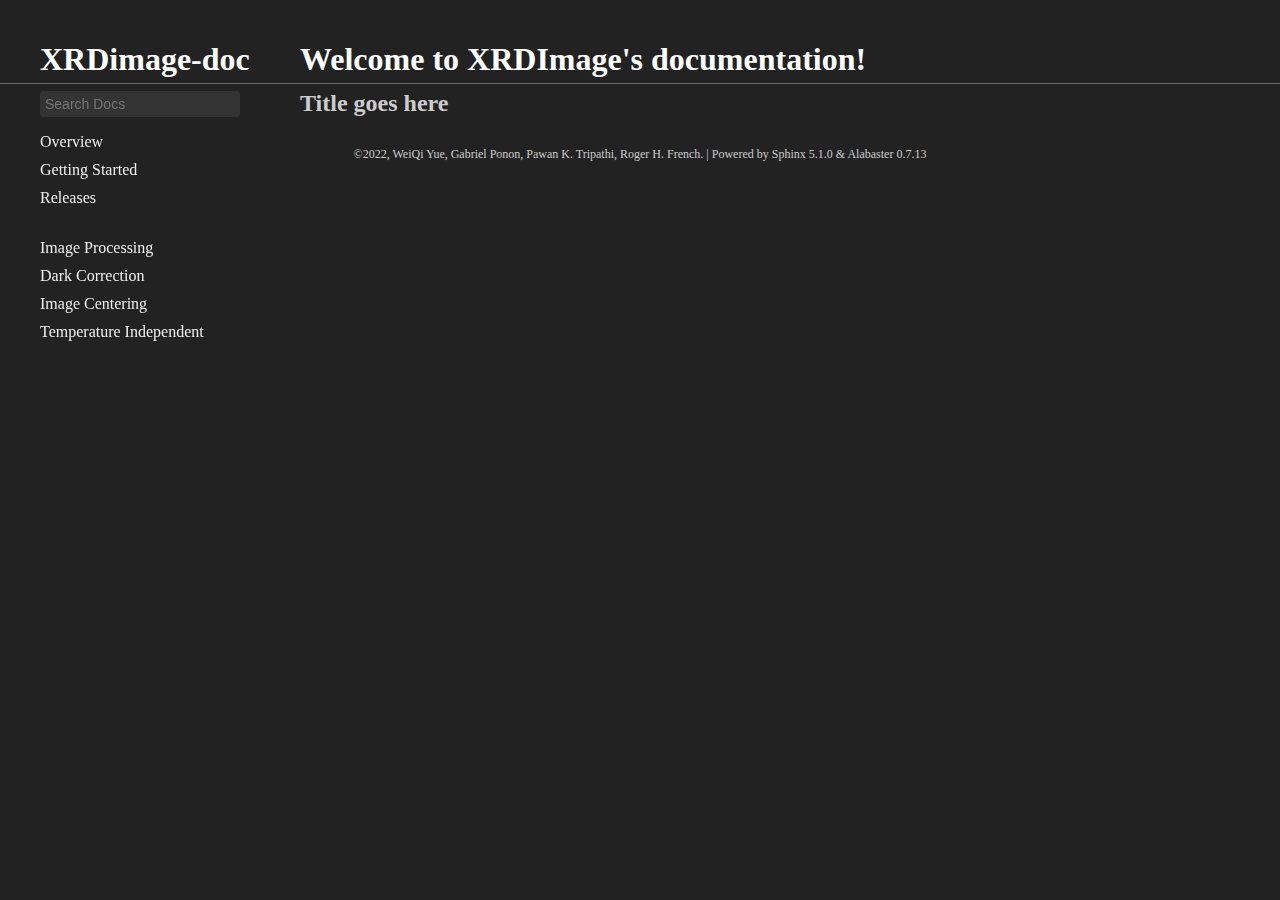
<file: template.html>
<html>
  <head>
    <meta charset="utf-8">
    <title>XRDimage-doc Documentation</title>
    <link rel="stylesheet" href="styles.css">
  </head>
  <body>
    <div class="container">
        <div class="sidebar navbar">

            <h1 class="topbar">XRDimage-doc</h1>


            <div class="relations">
              <h3>Navigation</h3>

              <div class="searchbox">
                <form class="search" action="search.html" method="get">
                    <input type="text" name="q" aria-labelledby="searchlabel" autocomplete="off" autocorrect="off" autocapitalize="off" placeholder="Search Docs" spellcheck="false"/>
                </form>
              </div>
              <ul>
                <li><a href="index.html">Overview</a></li>
                <li><a href="GettingStarted.html">Getting Started</a></li>
                <li><a href="Releases.html">Releases</a></li>
              </ul>
            </div>
            

            <div class="navbar">
                <ul>
                  <li class="dropdown">
                    <a href="processing.html" class="dropbtn">Image Processing</a>
                    <div class="dropdown-content">
                      <a onclick="window.location.href = 'processing.html#save-image';">save_img</a>
                      <a onclick="window.location.href = 'processing.html#transformation';">image_operations</a>
                    </div>
                  </li>
              
                  <li class="dropdown">
                    <a href="darkcorrection.html" class="dropbtn">Dark Correction</a>
                    <div class="dropdown-content">
                      <a onclick="window.location.href = 'darkcorrection.html#dark-correction';">dark_correction</a>
                    </div>
                  </li>
              
                  <li class="dropdown">
                    <a href="centering.html" class="dropbtn">Image Centering</a>
                    <div class="dropdown-content">
                      <a onclick="window.location.href = 'centering.html#create-circular-mask';">create_circular_mask</a>
                      <a onclick="window.location.href = 'centering.html#define-mask';">define_mask</a>
                      <a onclick="window.location.href = 'centering.html#add-margin';">add_margin</a>
                      <a onclick="window.location.href = 'centering.html#find-center';">find_center</a>
                      <a onclick="window.location.href = 'centering.html#register-image';">register_image</a>
                    </div>
                  </li>
              
                  <li class="dropdown">
                    <a href="temperatureindependent.html" class="dropbtn">Temperature Independent</a>
                    <div class="dropdown-content">
                      <a onclick="window.location.href = 'temperatureindependent.html#add-margin';">add_margin</a>
                      <a onclick="window.location.href = 'temperatureindependent.html#reshape';">reshape</a>
                      <a onclick="window.location.href = 'temperatureindependent.html#resize-image';">resize_image</a>
                    </div>
                  </li>
                </ul>
              </div>    
          </div>      
      </div>          
      <div class="content">
        <div class = "left-margin"></div>
        <h1 class="topbar">Welcome to XRDImage's documentation!</h1>
        <div class = "right-margin"></div>

        <div class="section" id="xrd-image-preprocessing">
          <h2>Title goes here</h2>
        </div>

      </div>
    </div>

    <div class="footer">
        &copy;2022, WeiQi Yue, Gabriel Ponon, Pawan K. Tripathi, Roger H. French.
        |
        Powered by <a href="http://sphinx-doc.org/">Sphinx 5.1.0</a> &amp; <a href="https://github.com/bitprophet/alabaster">Alabaster 0.7.13</a>
    </div>
  </body>
</html>
</file>
<file: styles.css>
body {
    
    background-color: #222;
    color: #eee;
    font-family: 'goudy old style', 'minion pro', 'bell mt', Georgia, 'Hiragino Mincho Pro', serif;
    margin: 0;
    padding: 0;
  }
  
 .topbar{
    position: fixed;
    top: 20px;
    z-index: 9998;
    background-color: #222;
    color: #fff;
 } 

 .left-margin,
.right-margin {
  position: fixed;
  top: 0;
  height: 84px;
  background-color: #222; /* Set the desired background color */
  z-index: 9995; /* Lower z-index than the top bar */
  width: 100%;
}

.left-margin::after,
.right-margin::after {
  width: 100%;
  content: "";
  position: absolute;
  bottom: 0;
  left: 0;
  height: 1px;
  background-color: #686868; /* Set the desired line color */
  z-index: 9995;
}

.left-margin {
    left: 0;
    z-index: 9995;
    width: 100%;
}
  
.right-margin {
    right: 0;
    z-index: 9995;
    width: 100%;
}

.navbar {
    position: fixed;
    z-index: 9999;
    flex-basis: 25%;
    max-width: 300px;
}
  
.navbar ul {
padding: 0;
}

.navbar li {
margin-bottom: 10px;
}

.searchbox {
position: relative;
margin-top: 10px;
}

.searchbox input[type="text"] {
width: 200px;
padding: 5px;
font-size: 14px;
border: none;
border-radius: 4px;
background-color: #333;
color: #eee;
}

.searchbox input[type="submit"] {
position: absolute;
top: 0;
right: 0;
padding: 5px 10px;
background-color: #7fff00;
color: #222;
font-size: 14px;
border: none;
border-radius: 4px;
cursor: pointer;
}

.searchbox input[type="submit"]:hover {
background-color: #5cbf00;
}

.navbar a {
color: #eee;
text-decoration: none;
transition: color 0.3s ease;
}

.navbar a:hover {
color: #7fff00;
text-shadow: 0 0 10px #7fff00;
}

.container {
display: flex;
flex-wrap: wrap;
justify-content: space-between;
max-width: 1200px;
margin: 0 auto;
padding: 20px;
}

.sidebar {
flex-basis: 25%;
max-width: 300px;
}

.content {
margin-top: 50px;
margin-left: 300px;
flex-basis: 75%;
max-width: 800px;
}

h1 {
color: #fff;
}

h2, h3, h4 {
color: #ccc;
margin-top: 30px;
}

p {
line-height: 1.5;
}

code {
background-color: #333;
color: #eee;
padding: 2px 4px;
border-radius: 3px;
font-size: 20px;
}

ul {
list-style: none;
padding-left: 0;
}

ul li {
margin-bottom: 10px;
}

a {
color: #ccc;
text-decoration: none;
}

.footer {
background-color: #222;
color: #ccc;
font-size: 12px;
padding: 10px;
text-align: center;
}

.dropdown {
position: relative;
}

.dropdown-content {
display: none;
position: absolute;
background-color: #222;
left: 180px; /* Adjust the value as needed */
min-width: 200px;
padding: 10px;
z-index: 1;
}

.dropdown:hover .dropdown-content {
display: block;
}

.dropdown:hover + .dropdown-sections {
top: 50px; /* Adjust the value as needed */
}

.dropdown-content a {
display: block;
margin-bottom: 5px;
}

.dropdown-sections {
position: relative;
top: 0;
transition: top 0.3s ease; /* Added transition for smooth animation */
}
</file>
